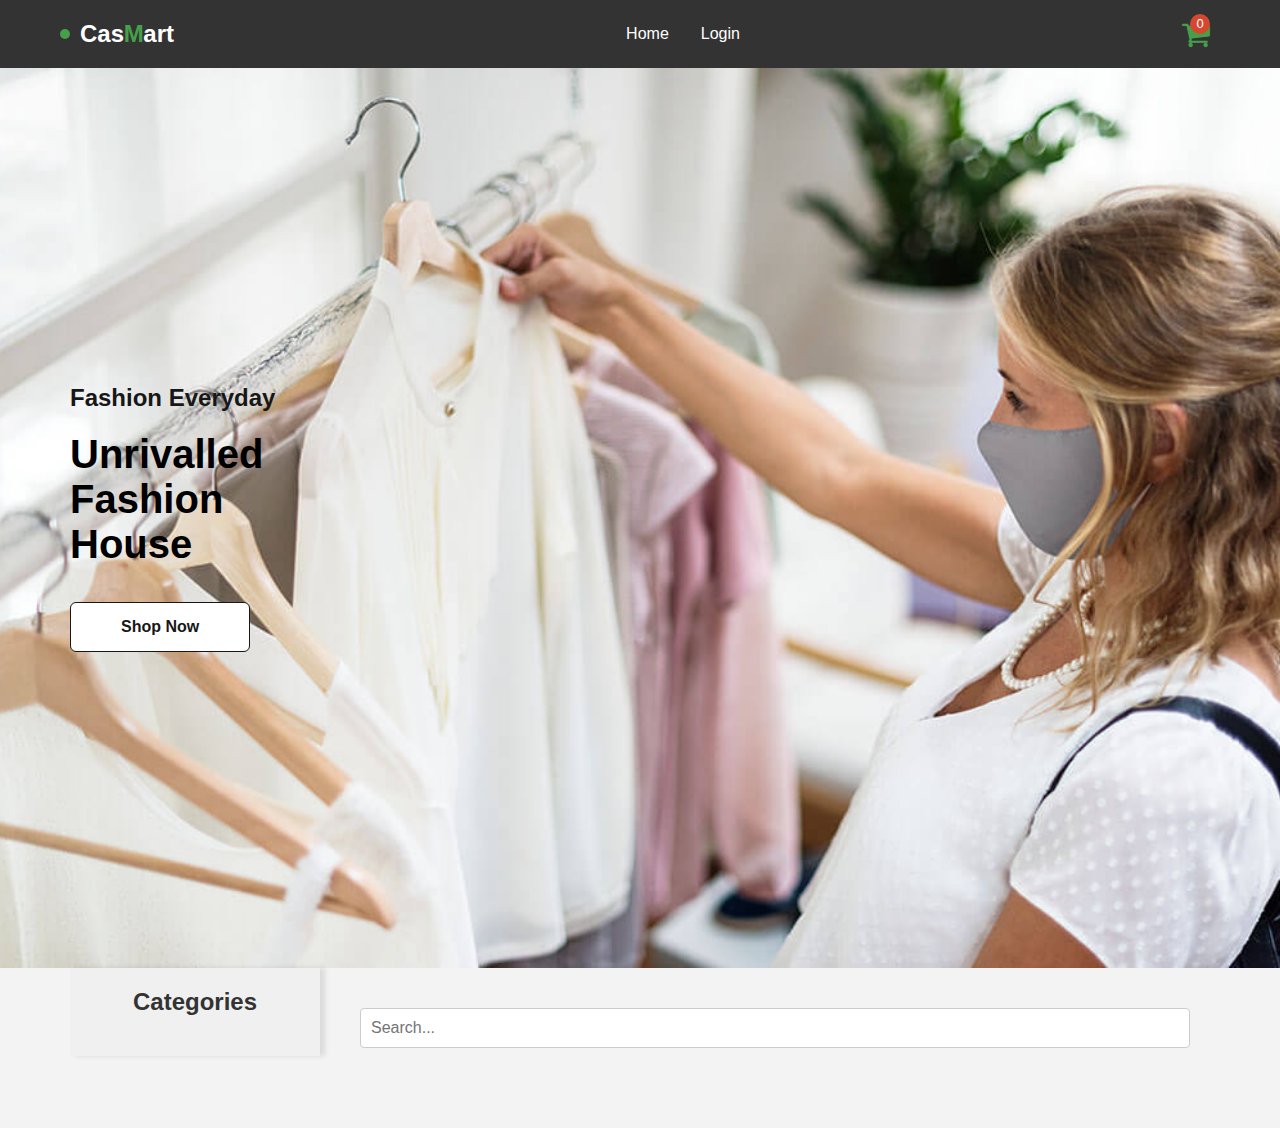
<file: ecommercewebsites/index.html>
<!DOCTYPE html>
<html lang="en">
    <head>
        <meta charset="UTF-8" />
        <meta name="viewport" content="width=device-width, initial-scale=1.0" />
        <title>E-commerce Project</title>
        <link rel="stylesheet" href="./css/style.css" />
        <link
            rel="stylesheet"
            href="https://cdnjs.cloudflare.com/ajax/libs/font-awesome/4.7.0/css/font-awesome.min.css"
        />
    </head>
    <body>
        <header>
            <div class="container">
                <div class="title">
                    <h2>
                        Cas
                        <span>m</span>
                        art
                    </h2>
                </div>

                <div class="navbar">
                    <a href="./index.html" class="active">Home</a>
                    <a href="./login.html">Login</a>
                </div>

                <div class="cart">
                    <button class="show-cart">
                        <i class="fa fa-shopping-cart" aria-hidden="true"></i>
                        <span class="btn-badge green" aria-hidden="true"
                            >0</span
                        >
                    </button>
                </div>
            </div>
        </header>

        <!-- hero -->
        <section
            class="hero"
            id="home"
            style="background-image: url('./image/blog-3.jpg')"
        >
            <div class="container">
                <div class="hero-content">
                    <p class="hero-subtitle">Fashion Everyday</p>

                    <h2 class="h1 hero-title">Unrivalled Fashion House</h2>

                    <a href="#product-sec" class="btn btn-primary">Shop Now</a>
                </div>
            </div>
        </section>

        <main>
            <section class="prod" id="product-sec">
                <div class="container">
                    <div class="sidebar">
                        <h2>Categories</h2>
                        <div id="category-sidebar"></div>
                    </div>

                    <div class="content">
                        <div class="search">
                            <input
                                type="text"
                                id="searchInput"
                                placeholder="Search..."
                            />
                            <!-- <button id="searchButton">
                                <i class="fa fa-search"></i>
                            </button> -->
                        </div>

                        <div id="product-list" class="products-container"></div>
                    </div>
                </div>
            </section>
        </main>

        <div class="cart-mod">
            <div class="container">
                <div class="title">
                    <h1>Shopping Cart</h1>
                    <button
                        class="model-close-btn"
                        data-nav-close-btn=""
                        aria-label="Close Menu"
                    >
                        <i class="fa fa-times" aria-hidden="true"></i>
                    </button>
                </div>
                <table class="cart-table">
                    <thead>
                        <tr>
                            <th>Product</th>
                            <th>Price</th>
                            <th>Quantity</th>
                            <th>Total</th>
                            <th>Action</th>
                        </tr>
                    </thead>
                    <tbody id="cart-items">
                        <!-- Cart items will be dynamically added here -->
                    </tbody>
                </table>
                <div class="cart-summary">
                    <p>Total: $<span id="cart-total">0.00</span></p>
                    <button id="checkout-btn">Checkout</button>
                </div>
            </div>
        </div>

        <script src="./js/script.js"></script>
    </body>
</html>
</file>
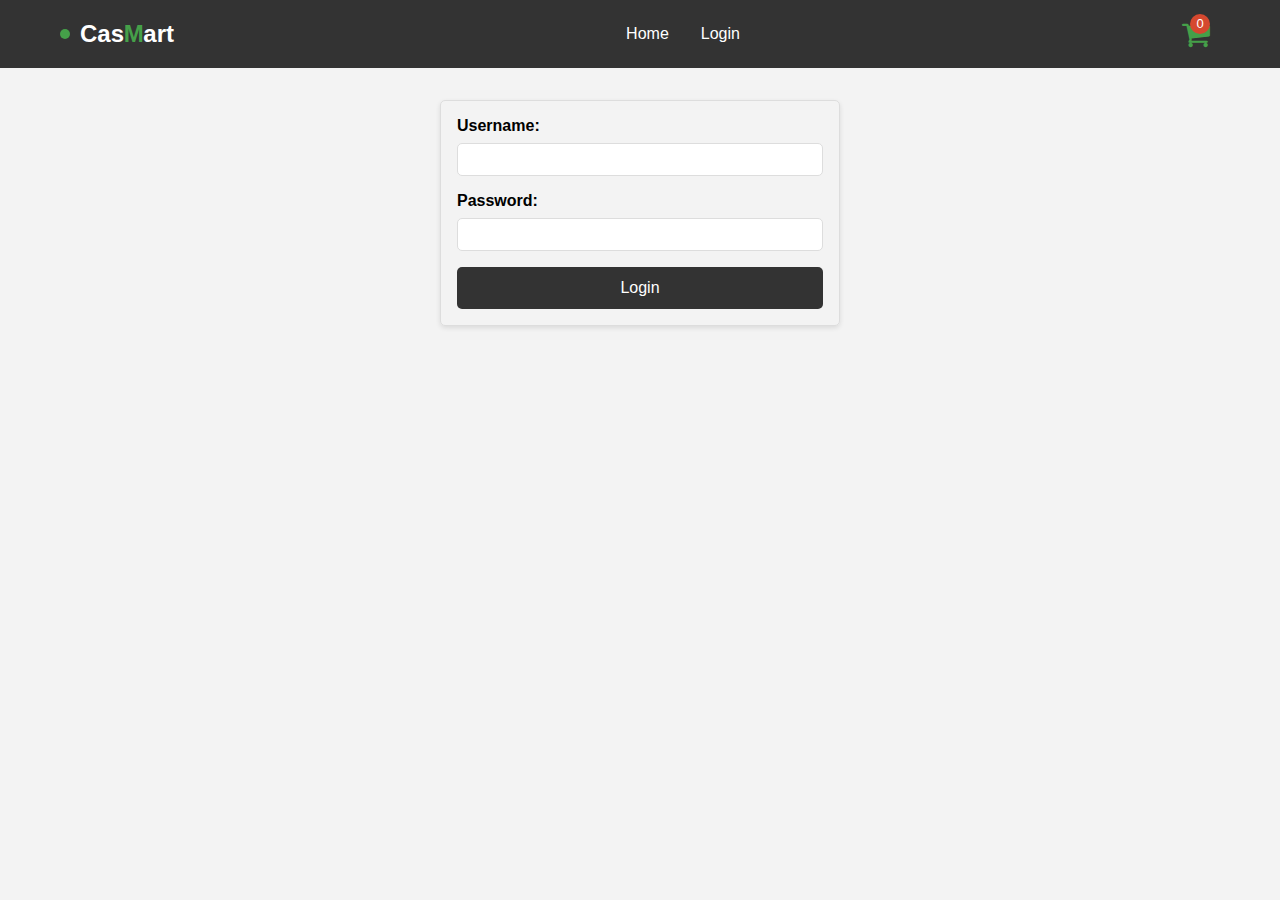
<file: ecommercewebsites/login.html>
<!DOCTYPE html>
<html lang="en">
    <head>
        <meta charset="UTF-8" />
        <meta name="viewport" content="width=device-width, initial-scale=1.0" />
        <title>E-commerce Project</title>
        <link rel="stylesheet" href="./css/style.css" />
        <link
            rel="stylesheet"
            href="https://cdnjs.cloudflare.com/ajax/libs/font-awesome/4.7.0/css/font-awesome.min.css"
        />
    </head>
    <body>
        <header>
            <div class="container">
                <div class="title">
                    <h2>
                        Cas
                        <span>m</span>
                        art
                    </h2>
                </div>

                <div class="navbar">
                    <a href="./index.html">Home</a>
                    <a href="./login.html" class="active">Login</a>
                </div>

                <div class="cart">
                    <button class="show-cart">
                        <i class="fa fa-shopping-cart" aria-hidden="true"></i>
                        <span class="btn-badge green" aria-hidden="true"
                            >0</span
                        >
                    </button>
                </div>
            </div>
        </header>

        <main>
            <section class="login">
                <div class="container">
                    <form id="login-form">
                        <label for="username">Username:</label>
                        <input
                            type="text"
                            id="username"
                            name="username"
                            required
                        />
                        <label for="password">Password:</label>
                        <input
                            type="password"
                            id="password"
                            name="password"
                            required
                        />
                        <button type="submit">Login</button>
                    </form>
                </div>
            </section>
        </main>

        <script src="./js/login.js"></script>
    </body>
</html>
</file>
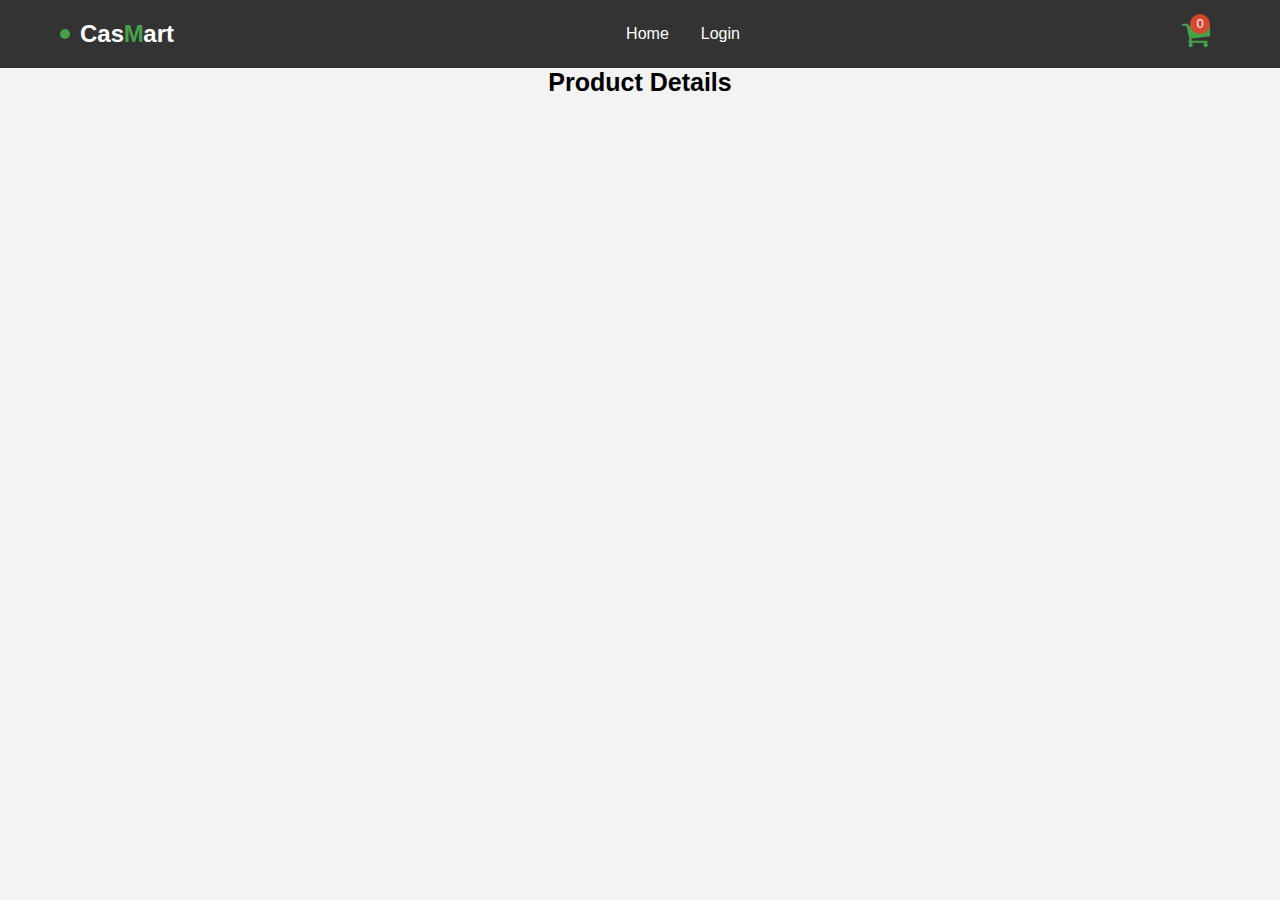
<file: ecommercewebsites/product.html>
<!-- product.html -->
<!DOCTYPE html>
<html lang="en">
    <head>
        <meta charset="UTF-8" />
        <meta name="viewport" content="width=device-width, initial-scale=1.0" />
        <title>Product Details</title>
        <!-- <link rel="stylesheet" href="./css/product.css" /> -->
        <link rel="stylesheet" href="./css/style.css" />
        <link
            rel="stylesheet"
            href="https://cdnjs.cloudflare.com/ajax/libs/font-awesome/4.7.0/css/font-awesome.min.css"
        />
    </head>
    <body>
        <header>
            <div class="container">
                <div class="title">
                    <h2>
                        Cas
                        <span>m</span>
                        art
                    </h2>
                </div>

                <div class="navbar">
                    <a href="./index.html" class="active">Home</a>
                    <a href="./login.html">Login</a>
                </div>

                <div class="cart">
                    <button class="show-cart">
                        <i class="fa fa-shopping-cart" aria-hidden="true"></i>
                        <span class="btn-badge green" aria-hidden="true"
                            >0</span
                        >
                    </button>
                </div>
            </div>
        </header>

        <!-- <div class="container">
            <h2>Product Details</h2>
            <div class="product-details">
                <div id="product-details"></div>
            </div>
        </div> -->
        <main>
            <section class="prod-details">
                <div class="container">
                    <h2>Product Details</h2>
                    <div class="product-details">
                        <div id="product-details"></div>
                    </div>
                </div>
            </section>
        </main>

        <script src="./js/product.js"></script>
    </body>
</html>
</file>
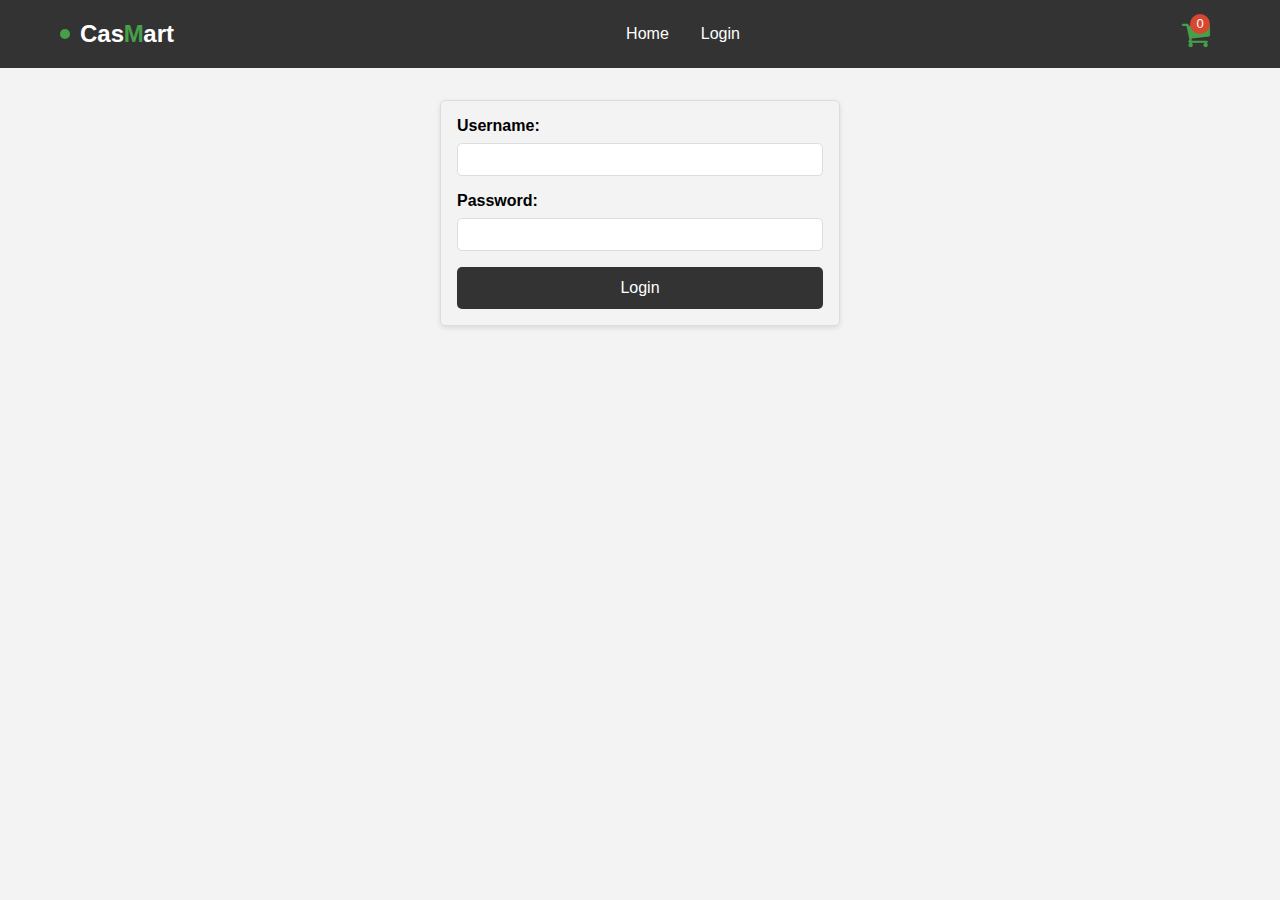
<file: ecommercewebsites/profile.html>
<!DOCTYPE html>
<html lang="en">
    <head>
        <meta charset="UTF-8" />
        <meta name="viewport" content="width=device-width, initial-scale=1.0" />
        <title>E-commerce Project</title>
        <link rel="stylesheet" href="./css/style.css" />
        <link
            rel="stylesheet"
            href="https://cdnjs.cloudflare.com/ajax/libs/font-awesome/4.7.0/css/font-awesome.min.css"
        />
    </head>
    <body>
        <header>
            <div class="container">
                <div class="title">
                    <h2>
                        Cas
                        <span>m</span>
                        art
                    </h2>
                </div>

                <div class="navbar">
                    <a href="./index.html">Home</a>
                    <a href="./Profile.html" class="active">Profile</a>
                </div>

                <div class="cart">
                    <button class="show-cart">
                        <i class="fa fa-shopping-cart" aria-hidden="true"></i>
                        <span class="btn-badge green" aria-hidden="true"
                            >0</span
                        >
                    </button>
                </div>
            </div>
        </header>

        <main>
            <section>
                <div class="container">
                    <div id="profile"></div>
                </div>
            </section>
        </main>

        <script src="./js/profile.js"></script>
    </body>
</html>
</file>
<file: ecommercewebsites/css/style.css>
/* General styles */
* {
    margin: 0;
    padding: 0;
    box-sizing: border-box;
    list-style: none;
}

a {
    text-decoration: none;
}
button {
    cursor: pointer;
    border: none;
    outline: none;
}

button:focus {
    cursor: pointer;
    border: none;
    outline: none;
}

:root {
    --color: red;
    --main-transition: all 0.5s;
}

.container {
    padding-left: 15px;
    padding-right: 15px;
    margin-left: auto;
    margin-right: auto;
}

@media (min-width: 1200px) {
    .container {
        width: 1170px;
    }
}

body {
    font-family: "Arial", sans-serif;
    background-color: #f3f3f3;
}

/* header and navbar */
header {
    background-color: #333;
    /* min-height: 90px; */
}

header .container {
    display: flex;
    justify-content: space-between;
    align-items: center;
    padding-top: 10px;
    padding-bottom: 10px;
}

header .title {
    color: #fff;
    /* text-transform: capitalize; */
    position: relative;
}

header .title h2 {
    padding: 10px;
    position: relative;
}
header .title h2 span {
    padding: -10px;
    margin: -7px;
    text-transform: capitalize;
    color: #45a049;
}

header .title h2::after {
    position: absolute;
    content: "";
    top: 50%;
    left: -10px;
    width: 10px;
    height: 10px;
    background-color: #45a049;
    border-radius: 50%;
    transform: translateY(-50%);
}

.navbar {
    overflow: hidden;
}

.navbar a {
    float: left;
    display: block;
    color: white;
    text-align: center;
    padding: 14px 16px;
    text-decoration: none;
}

.navbar a:hover {
    background-color: #4caf50;
    color: #fff;
}

/* .active {
    background-color: #4caf50;
} */

header .container .cart button {
    background-color: #333;
    position: relative;
}

header .container .cart button i {
    background-color: transparent !important;
    font-size: 30px;
    color: #45a049;
    cursor: pointer;
    fill: transparent !important;
}

header .container .cart .btn-badge {
    position: absolute;
    top: -5px;
    right: 0;
    /* background: var(--background, var(--eerie-black)); */
    width: 20px;
    height: 20px;
    display: grid;
    place-items: center;
    line-height: 0;
    font-size: 13px;
    color: #fff;
    border-radius: 50%;
}

header .container .cart .btn-badge.green {
    background-color: #d5482f;
}

/*-----------------------------------*\
 * #HERO
\*-----------------------------------*/

.hero {
    background-repeat: no-repeat;
    background-size: cover;
    background-position: left;
    width: 100%;
    min-height: 80vh;
    padding-block: 60px;
    display: flex;
    align-items: center;
}

.hero .hero-subtitle {
    color: #171717;
    font-size: 1.5rem;
    font-weight: 600;
    margin-bottom: 20px;
}

.hero .hero-title {
    margin-bottom: 35px;
    max-width: 12ch;
    font-size: 2.5rem;
}

.hero .btn {
    width: fit-content;
    background: #fff;
    color: #171717;
    font-weight: 600;
    height: 50px;
    padding-inline: 50px;
    border: 1px solid hsl(0, 0%, 9%);
    border-radius: 6px;
    display: flex;
    justify-content: center;
    align-items: center;
    transition: all 0.5s;
}

@media (min-width: 768px) {
    /**
   * HERO
   */
    .hero {
        background-position: center;
        min-height: 100vh;
    }
}
/* main section */
main section.prod .container {
    display: flex;
    align-items: start;
    justify-content: space-between;
    gap: 20px;
    /* max-width: 1200px;  */
    /* Adjust max-width as needed */
    /* margin: 0 auto;  */
    /* Center align container */
}
/* start max 767px */
@media (max-width: 767px) {
    main section .container {
        flex-direction: column;
    }
}

/* Sidebar styles */
.sidebar {
    min-width: 250px;
    /* width: 100%; */
    background-color: #f0f0f0;
    padding: 20px;
    box-shadow: 5px 0px 5px #0000001a;
}

.sidebar h2 {
    margin-bottom: 20px;
    color: #333;
    text-align: center;
}
#category-sidebar,
#category-sidebar ul {
    width: 100%;
}

#category-sidebar ul li a {
    width: 100%;
    display: block;
    padding: 10px 10px 10px 20px;
    color: #555;
    text-decoration: none;
    border-radius: 4px;
    transition: var(--main-transition) ease;
    position: relative;
}

#category-sidebar ul li a:hover {
    background-color: #ddd;
}

#category-sidebar ul li a::before {
    content: "";
    position: absolute;
    left: -0px;
    top: calc(50% - 7.5px);
    width: 10px;
    height: 10px;
    background-color: #4caf50;
    border-radius: 50%;
    transform: translateX(-50%);
    border: 3px solid #d5482f;
    border-top-color: transparent;
    border-bottom-color: transparent;
    animation: boa 1s linear infinite;
}
@keyframes boa {
    from {
        transform: rotate(0deg);
    }
    to {
        transform: rotate(360deg);
    }
}

/* start max 767px */
@media (max-width: 767px) {
    .sidebar {
        box-shadow: 5px 0px 5px #0000001a, -5px 0px 5px #0000001a,
            5px 0px 5px #0000001a;
        width: 100%;
    }
    #category-sidebar ul {
        display: flex;
        align-items: center;
        justify-content: space-between;
        gap: 10px;
        flex-wrap: wrap;
    }
    #category-sidebar ul li {
        flex-basis: 45%;
    }
}

/* Contentstyles */
.content {
    width: 100%;
    flex: 1;
    padding: 20px;
}

.search {
    display: flex;
    justify-content: center;
    margin: 20px 0;
}

#searchInput {
    display: inline-block;
    padding: 10px;
    width: 100%;
    /* max-width: 300px; */
    font-size: 16px;
    border: 1px solid #ccc;
    border-radius: 4px;
    outline: none;
}

#searchButton {
    padding: 10px 15px;
    background-color: #4caf50;
    border: 1px solid #4caf50;
    border-left: none;
    border-radius: 0 4px 4px 0;
    cursor: pointer;
}

#searchButton:hover {
    background-color: #45a049;
}

.fa-search {
    color: white;
}

/* Products container styles */
.products-container {
    display: grid;
    grid-template-columns: repeat(auto-fit, minmax(200px, 1fr));
    gap: 20px;
    padding: 20px;
}

.product {
    background-color: #fff;
    padding: 20px;
    border-radius: 8px;
    box-shadow: 0 2px 5px rgba(0, 0, 0, 0.1);
    display: flex;
    align-items: start;
    justify-content: space-between;
    gap: 10px;
    flex-direction: column;
}

.product img {
    width: 100%;
    height: 200px;
    border-radius: 4px;
}

.product h2 {
    font-size: 18px;
    margin-top: 10px;
    margin-bottom: 5px;
}

.product p {
    font-size: 14px;
    color: #666;
    margin-bottom: 10px;
}

.product p.price {
    font-weight: bold;
    color: #354183;
}

.product div {
    display: flex;
    align-items: center;
    justify-content: space-between;
    gap: 10px;
    margin-top: 15px;
    width: 100%;
}

.product .add-to-cart-btn,
.product .details-btn {
    padding: 10px 15px;
    display: inline-block;
    /* margin-top: 10px; */
    background-color: #4caf50;
    border: none;
    color: white;
    cursor: pointer;
    border-radius: 4px;
    transition: var(--main-transition) ease;
    font-size: 14px;
}

.product .add-to-cart-btn {
    flex: 1;
}

.product .add-to-cart-btn:hover,
.product .details-btn:hover {
    background-color: #45a049;
}

/* ================================== */
/* product-details */

.prod-details .product-container {
    max-width: 800px;

    margin: 20px auto;
    background-color: #fff;
    border-radius: 8px;
    box-shadow: 0 0 10px rgba(0, 0, 0, 0.1);
    padding: 20px;
    height: auto;
}

.prod-details .product-details img {
    max-width: 300px;
    border-radius: 8px;
    box-shadow: 0 0 5px rgba(0, 0, 0, 0.1);
    margin-right: 20px;
    float: left;
}

.prod-details h2 {
    text-align: center;
    margin-bottom: 20px;
    font-size: 25px;
}

.prod-details .product-details p {
    font-size: 20px;
    line-height: 1.6;
    margin-bottom: 10px;
}

.prod-details .product-details .price .product-details .stock {
    font-weight: bold;
}
.prod-details span {
    color: red;
    font-weight: bold;
}
.prod-details h3 {
    font-size: 30px;
    margin-top: 30px;
}
/*  reviews table */
.prod-details .reviews-table {
    width: 100%;
    border-collapse: collapse;
    margin-top: 40px;
}
.prod-details .reviews-table th,
.prod-details .reviews-table td {
    border: 1px solid #ccc;
    padding: 8px;
    text-align: left;
}
.prod-details .reviews-table th {
    background-color: #f2f2f2;
}

@media (max-width: 768px) {
    .prod-details .product-details {
        flex-direction: column;
    }

    .prod-details .product-details img {
        margin-bottom: 10px;
    }

    .prod-details #product-details {
        margin-left: 0;
    }
}

/* ================================== */
/* shoping cart */
.cart-mod {
    display: none;
    /* background-color: #f5f5f5; */
    position: fixed;
    left: 0;
    top: 0;
    width: 100%;
    height: 100%;
    transition: var(--transition-1);
    z-index: 100;
    padding: 20px;
}

.cart-mod.active {
    display: block;
    overflow-y: scroll;
}

.cart-mod::before {
    content: "";
    position: absolute;
    left: 0;
    top: 0;
    width: 100%;
    height: 100%;
    background: #000;
    opacity: 0.7;
}

.cart-mod .container {
    /* max-width: 800px;
    margin: auto; */
    position: relative;
    background-color: #fff;
    padding: 20px;
    box-shadow: 0 0 10px rgba(0, 0, 0, 0.1);
    overflow: scroll;
    border-radius: 20px;
    z-index: 101;
}

.cart-mod .container .title {
    display: flex;
    align-content: center;
    justify-content: space-between;
    gap: 20px;
}

.cart-mod h1 {
    text-align: center;
    margin-bottom: 20px;
}

.cart-mod .model-close-btn {
    transition: var(--main-transition);
    padding: 5px;
    width: 40px;
    height: 40px;
    display: flex;
    align-items: center;
    justify-content: center;
}

.cart-mod .model-close-btn:hover {
    transition: var(--main-transition);
    background-color: #de636b;
    color: #fff;
    border-radius: 50%;
    display: flex;
    align-items: center;
    justify-content: center;
}

.cart-mod .model-close-btn i {
    font-size: 23px;
}

.cart-mod .cart-table {
    width: 100%;
    border-collapse: collapse;
    margin-bottom: 20px;
}

.cart-mod .cart-table th,
.cart-mod .cart-table td {
    border: 1px solid #ddd;
    padding: 10px;
    text-align: center;
}

.cart-mod .cart-table th {
    background-color: #f2f2f2;
}

.cart-mod .cart-summary {
    text-align: right;
}

.cart-mod #checkout-btn {
    background-color: #4caf50;
    color: white;
    padding: 10px 20px;
    border: none;
    cursor: pointer;
    font-size: 16px;
}

.cart-mod #checkout-btn:hover {
    background-color: #45a049;
}

/* ================================== */
/* login */
main .login form {
    width: 100%;
    max-width: 400px;
    margin: 2rem auto;
    padding: 1rem;
    border: 1px solid #ddd;
    border-radius: 5px;
    box-shadow: 0 2px 5px rgba(0, 0, 0, 0.1);
}

main .login form label {
    display: block;
    margin-bottom: 0.5rem;
    font-weight: bold;
}

main .login form input {
    width: 100%;
    padding: 0.5rem;
    margin-bottom: 1rem;
    border: 1px solid #ddd;
    border-radius: 5px;
    box-sizing: border-box;
}

main .login form button {
    width: 100%;
    padding: 0.75rem;
    border: none;
    border-radius: 5px;
    background-color: #333;
    color: #fff;
    font-size: 1rem;
    cursor: pointer;
}

main .login form button:hover {
    background-color: #555;
}

/* ================================== */
/* profile */

#profile {
    background-color: #fff;
    border-radius: 10px;
    box-shadow: 0 0 10px rgba(0, 0, 0, 0.1);
    padding: 20px;
    text-align: start;
    width: 100%;
    max-width: 500px;
    margin: 50px auto;
}

#profile .profile-image {
    border-radius: 50%;
    width: 100%;
    max-width: 128px;
    height: 128px;
    margin-bottom: 20px;
    display: flex;
    align-items: center;
    justify-content: center;
    position: relative;
    left: 50%;
    transform: translateX(-50%);
}

#profile h2 {
    margin: 0 0 20px;
    font-size: 24px;
    text-align: center;
    text-transform: capitalize;
}

#profile div {
    display: flex;
    flex-direction: column;
    gap: 5px;
}

#profile p {
    margin: 10px 0;
    font-size: 16px;
}

#profile strong {
    text-transform: capitalize;
    color: #333;
}

#profile #logout {
    padding: 10px 15px;
    display: inline-block;
    margin-top: 10px;
    background-color: #4caf50;
    border: none;
    color: white;
    cursor: pointer;
    border-radius: 4px;
    font-size: 14px;
    transition: var(--main-transition) ease;
    position: relative;
    left: 50%;
    transform: translateX(-50%);
}

/* ========== start media Queries =============== */

/* start max 767px */
@media (max-width: 767px) {
}

/* start min 768 */
@media (min-width: 768px) {
    .container {
        width: 750px;
    }
}

/* start max 991 */
@media (max-width: 991px) {
}

/* start min 992 */
@media (min-width: 992px) {
    .container {
        width: 970px;
    }
}

/* start min 1200 */
@media (min-width: 1200px) {
    .container {
        width: 1170px;
    }
}

/* ========== end media Queries =============== */
</file>
